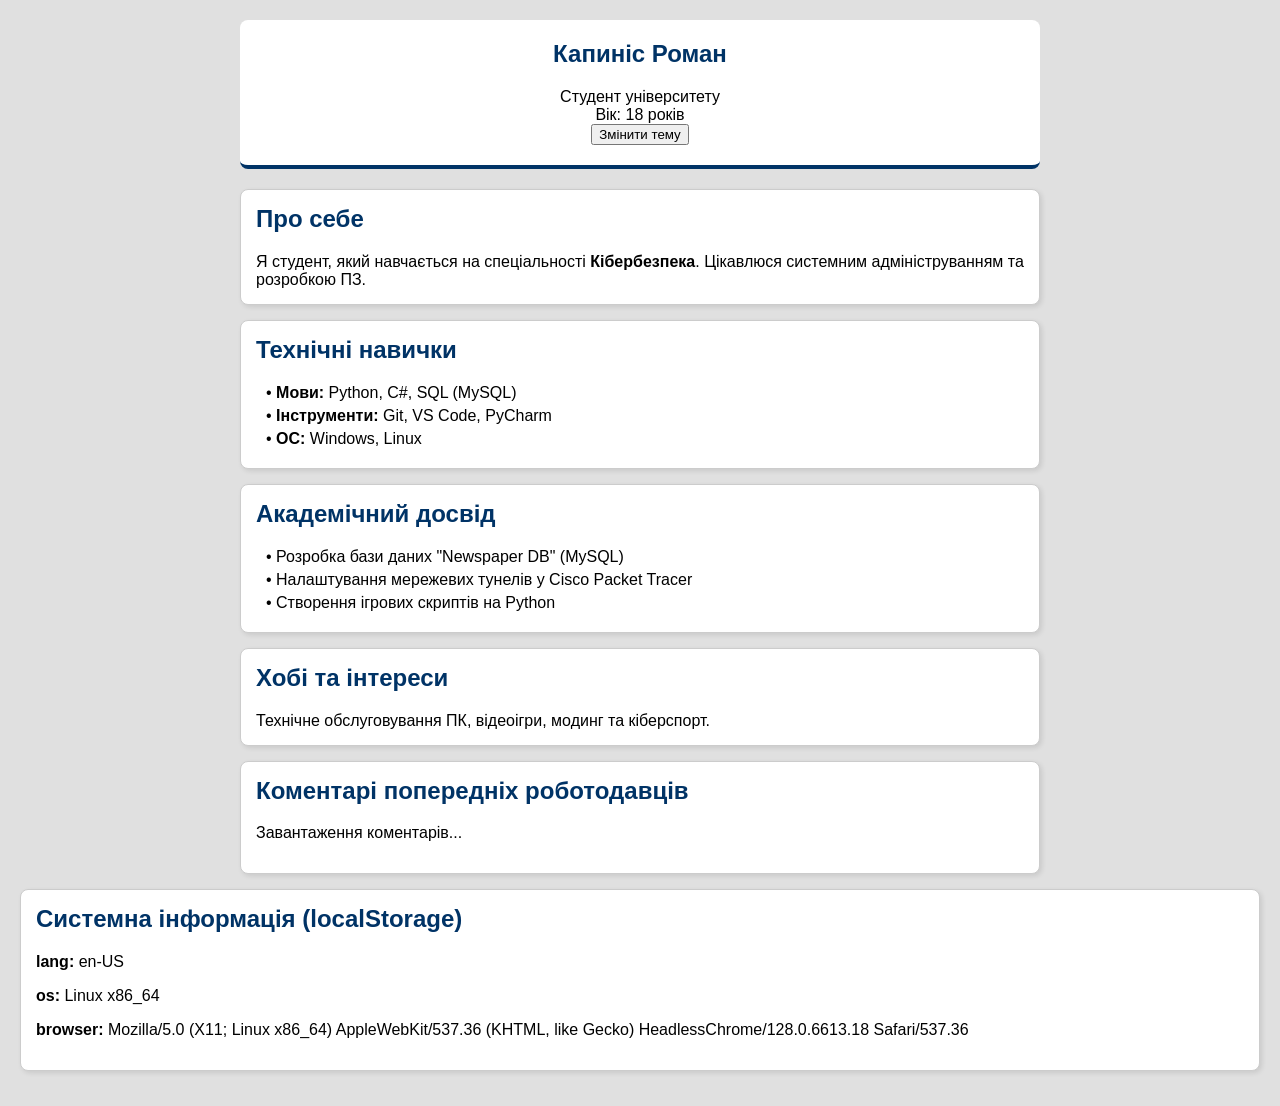
<file: public/index.html>
<!DOCTYPE html>
<html lang="uk">
<head>
    <meta charset="UTF-8">
    <meta name="viewport" content="width=device-width, initial-scale=1.0">
    <title>Резюме | Капиніс Роман</title>
    <link rel="stylesheet" href="styles.css">
</head>
<body class="light-theme">
    <div id="container">
        <div id="header">
            <h2>Капиніс Роман</h2>
            <div class="subtitle">Студент університету</div>
            <div class="info">Вік: 18 років</div>
            <button id="themeToggle">Змінити тему</button>
        </div>

        <div class="content-wrapper">
            <div class="section">
                <h2>Про себе</h2>
                <div class="text-block">Я студент, який навчається на спеціальності <strong>Кібербезпека</strong>. Цікавлюся системним адмініструванням та розробкою ПЗ.</div>
            </div>

            <div class="section">
                <h2>Технічні навички</h2>
                <div class="list-container">
                    <div class="list-item">• <strong>Мови:</strong> Python, C#, SQL (MySQL)</div>
                    <div class="list-item">• <strong>Інструменти:</strong> Git, VS Code, PyCharm</div>
                    <div class="list-item">• <strong>ОС:</strong> Windows, Linux</div>
                </div>
            </div>

            <div class="section">
                <h2>Академічний досвід</h2>
                <div class="list-container">
                    <div class="list-item">• Розробка бази даних "Newspaper DB" (MySQL)</div>
                    <div class="list-item">• Налаштування мережевих тунелів у Cisco Packet Tracer</div>
                    <div class="list-item">• Створення ігрових скриптів на Python</div>
                </div>
            </div>

            <div class="section">
                <h2>Хобі та інтереси</h2>
                <div class="text-block">Технічне обслуговування ПК, відеоігри, модинг та кіберспорт.</div>
            </div>

            <div class="section">
                <h2>Коментарі попередніх роботодавців</h2>
                <div id="commentsContainer">
                    <p>Завантаження коментарів...</p>
                </div>
            </div>
        </div>
    </div>

   <div id="feedbackModal" class="modal">
    <div class="modal-content">
        <span id="closeModal" class="close-btn">&times;</span>
        <h2>Залиште свої контакти для зв'язку</h2>
        
        <form id="feedbackForm" action="/api/contact" method="POST">
            <input type="text" name="name" placeholder="Ваше ім’я" required>
            <input type="email" name="email" placeholder="Ваш email" required>
            <input type="text" name="subject" placeholder="Тема повідомлення (Subject)" required>
            <textarea name="message" placeholder="Ваше повідомлення" required></textarea>
            <button type="submit">Відправити на мій сервер Node.js</button>
        </form>
        
    </div>
</div>

    <footer class="section">
        <h2>Системна інформація (localStorage)</h2>
        <div id="storageInfo"></div>
    </footer>

    <script src="script.js"></script>
    
<div id="feedback-modal" class="modal" style="padding: 20px; background: #fff; max-width: 500px; margin: 50px auto; border-radius: 8px; box-shadow: 0 4px 10px rgba(0,0,0,0.1);">
    <h2>Залиште свої контакти для зв'язку</h2>
    <form action="/api/contact" method="POST">
        <div style="margin-bottom: 10px;">
            <label style="display:block;">Ім'я: </label>
            <input type="text" name="name" style="width:100%; padding:8px;" required>
        </div>
        <div style="margin-bottom: 10px;">
            <label style="display:block;">Email:</label>
            <input type="email" name="email" style="width:100%; padding:8px;" required>
        </div>
        <div style="margin-bottom: 10px;">
            <label style="display:block;">Тема (Subject): </label>
            <input type="text" name="subject" style="width:100%; padding:8px;" required>
        </div>
        <div style="margin-bottom: 10px;">
            <label style="display:block;">Ваше повідомлення: </label>
            <textarea name="message" rows="4" style="width:100%; padding:8px;" required></textarea>
        </div>
        <button type="submit" style="background:#28a745; color:#fff; padding:10px 15px; border:none; border-radius:4px; cursor:pointer;">
            Відправити на мій сервер Node.js
        </button>
    </form>
</div>    
</body>
</html>
</file>
<file: public/styles.css>
/* Основний фон */
body {
    background-color: #e0e0e0;
    font-family: Arial, sans-serif;
    margin: 0;
    padding: 20px;
}

/* Контейнер для всього резюме */
#container {
    max-width: 800px;
    margin: 0 auto;
}

/* Шапка (твоє ім'я) */
#header {
    text-align: center;
    background-color: white;
    padding: 20px;
    margin-bottom: 20px;
    border-radius: 8px;
    border-bottom: 4px solid #003366;
}

/* Заголовки всередині блоків */
h2 {
    color: #003366;
    margin-top: 0;
}

/* Кожна окрема секція */
.section {
    background-color: white;
    padding: 15px;
    margin-bottom: 15px;
    border-radius: 8px;
    border: 1px solid #ccc;
    box-shadow: 2px 2px 5px rgba(0,0,0,0.1);
}

/* Елементи списку (твої навички) */
.list-item {
    margin: 5px 0;
    padding-left: 10px;
}

/* --- ТЕ, ЩО ТРЕБА ДОДАТИ В КІНЕЦЬ ТВОГО СТИЛЮ --- */

/* Стилі для темної теми */
.dark-theme {
    background-color: #1a1a1a !important;
    color: #f0f0f0 !important;
}

    .dark-theme .section,
    .dark-theme #header,
    .dark-theme .modal-content {
        background-color: #333 !important;
        border-color: #555 !important;
        color: white !important;
    }

    .dark-theme h2 {
        color: #4da6ff !important;
    }

/* Стилі для модального вікна (форми) */
.modal {
    display: none;
    position: fixed;
    z-index: 1000;
    left: 0;
    top: 0;
    width: 100%;
    height: 100%;
    background-color: rgba(0,0,0,0.6);
}

.modal-content {
    background-color: white;
    margin: 10% auto;
    padding: 20px;
    width: 320px;
    border-radius: 10px;
    position: relative;
    color: #333;
}

.close-btn {
    position: absolute;
    top: 5px;
    right: 15px;
    font-size: 28px;
    cursor: pointer;
    color: #999;
}

#feedbackForm input,
#feedbackForm textarea {
    width: 90%;
    margin: 8px 0;
    padding: 8px;
    border: 1px solid #ccc;
    border-radius: 4px;
}

#feedbackForm button {
    padding: 10px;
    background-color: #003366;
    color: white;
    border: none;
    border-radius: 4px;
    cursor: pointer;
}

/* Стилі для модального вікна (форми) */
.modal {
    display: none;
    position: fixed;
    z-index: 1000;
    left: 0;
    top: 0;
    width: 100%;
    height: 100%;
    background-color: rgba(0,0,0,0.7);
}

.modal-content {
    background-color: white;
    margin: 10% auto;
    padding: 25px;
    width: 350px;
    border-radius: 12px;
    position: relative;
    box-shadow: 0 5px 15px rgba(0,0,0,0.3);
}

.close-btn {
    position: absolute;
    top: 10px;
    right: 15px;
    font-size: 24px;
    cursor: pointer;
    color: #666;
}

/* Стилі для темної теми */

.dark-theme {
    background-color: #0d1117 !important; 
    color: #c9d1d9 !important;
}

.dark-theme h2 {
    color: #ff7b72 !important; 
}

.dark-theme #header {
    border-bottom: 4px solid #ff7b72 !important; 
}
</file>
